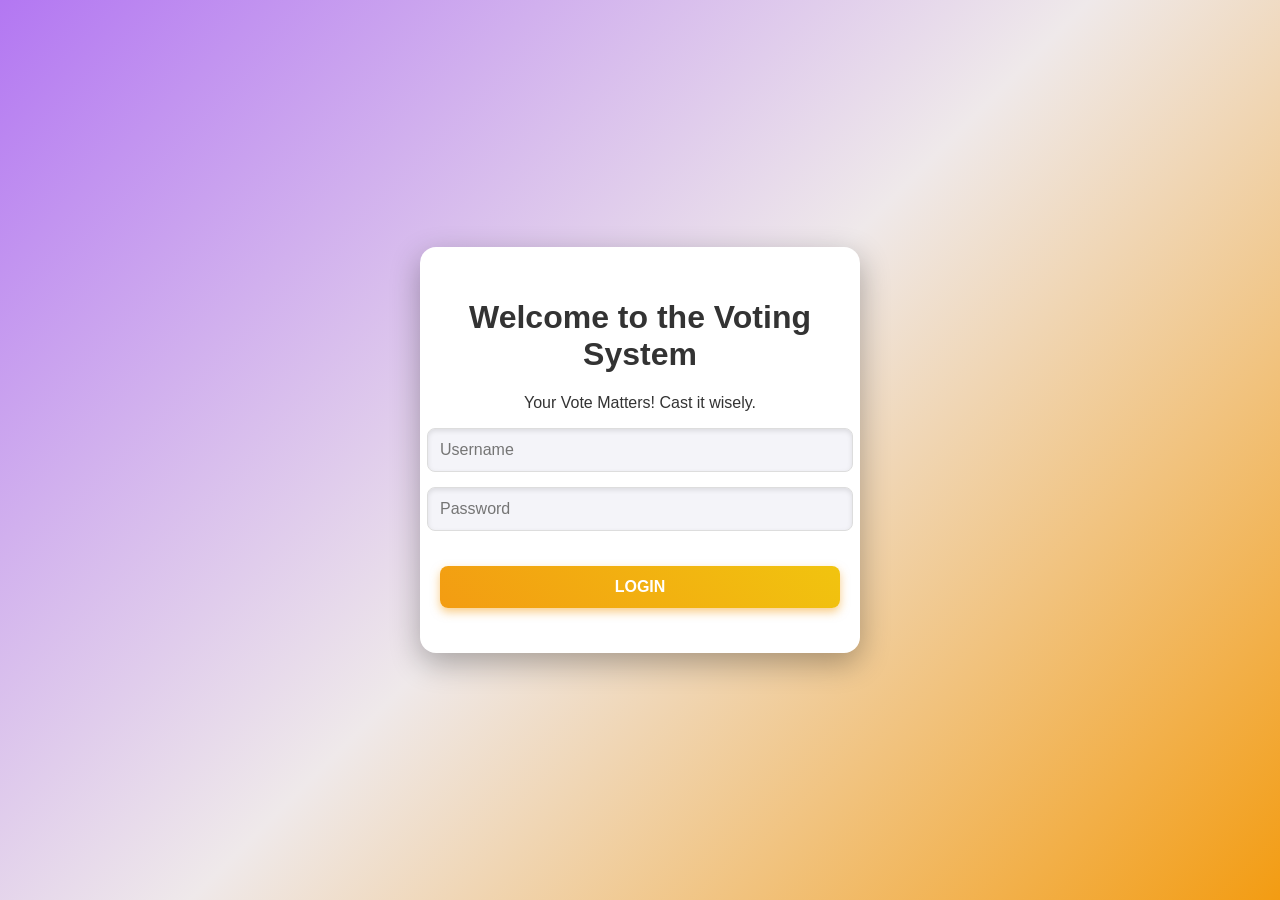
<file: online voting system/index.html>
<!DOCTYPE html>
<html lang="en">
<head>
    <meta charset="UTF-8">
    <meta name="viewport" content="width=device-width, initial-scale=1.0">
    <title>Login</title>
    <link rel="stylesheet" href="style.css">
</head>
<body>
    <div class="container">
        <h1>Welcome to the Voting System</h1>
        <p>Your Vote Matters! Cast it wisely.</p>
        <form id="loginForm">
            <input type="text" id="username" placeholder="Username" required>
            <input type="password" id="password" placeholder="Password" required>
            <button type="submit">Login</button>
        </form>
    </div>
    <script src="login.js"></script>
</body>
</html>
</file>
<file: online voting system/style.css>
body {
    font-family: 'Poppins', sans-serif;
    margin: 0;
    padding: 0;
    background: linear-gradient(135deg, #b377f2, #efe9ea, #f39c12);
    color: #333;
    display: flex;
    justify-content: center;
    align-items: center;
    min-height: 100vh;
    overflow-x: hidden;
    overflow-y: auto;
}

/* Welcome container styling */
.container {
    background: #ffffff;
    padding: 30px 20px;
    border-radius: 16px;
    box-shadow: 0 10px 30px rgba(0, 0, 0, 0.3);
    width: 100%;
    max-width: 400px;
    text-align: center;
    animation: fadeIn 1s ease-out;
}

/* Animations */
@keyframes fadeIn {
    from {
        opacity: 0;
        transform: translateY(-20px);
    }
    to {
        opacity: 1;
        transform: translateY(0);
    }
}

@keyframes textGlow {
    0% {
        text-shadow: 0 0 5px #f8f5f0, 0 0 10px #f8efe0, 0 0 20px #f3eadd;
    }
    50% {
        text-shadow: 0 0 10px #efeae2, 0 0 20px #e2e0d5, 0 0 30px #e7e3dd;
    }
    100% {
        text-shadow: 0 0 5px #ecdfdf, 0 0 10px #eee2e2, 0 0 20px #efe7e7;
    }
}

/* Welcome heading */
.welcome {
    font-size: 26px;
    margin-bottom: 10px;
    color: #f31212;
    text-transform: uppercase;
    letter-spacing: 2px;
    animation: textGlow 1.5s infinite ease-in-out;
}

/* Voting slogan */
.slogan {
    font-size: 16px;
    margin-bottom: 20px;
    color: #555;
    font-style: italic;
    font-weight: bold;
}

/* Input and button styling */
form {
    display: flex;
    flex-direction: column;
    align-items: center;
}

label {
    font-size: 16px;
    margin-bottom: 10px;
    color: #555;
    font-weight: bold;
}

input[type="text"],
input[type="password"],
button {
    width: 100%;
    padding: 12px;
    margin-bottom: 15px;
    border-radius: 8px;
    border: none;
    outline: none;
    font-size: 16px;
    font-family: 'Poppins', sans-serif;
}

input[type="text"],
input[type="password"] {
    background: #f4f4f9;
    border: 1px solid #ddd;
    box-shadow: inset 0 2px 5px rgba(0, 0, 0, 0.1);
    transition: all 0.3s ease;
}

input[type="text"]:focus,
input[type="password"]:focus {
    border-color: #f39c12;
    box-shadow: 0 0 5px rgba(243, 156, 18, 0.5);
}

button {
    background: linear-gradient(45deg, #f39c12, #f1c40f);
    color: #fff;
    cursor: pointer;
    font-weight: bold;
    text-transform: uppercase;
    box-shadow: 0 4px 10px rgba(243, 156, 18, 0.5);
    transition: all 0.3s ease;
}

button:hover {
    background: linear-gradient(45deg, #f1c40f, #f39c12);
    box-shadow: 0 6px 15px rgba(243, 156, 18, 0.7);
    transform: translateY(-2px);
}

button:active {
    transform: translateY(2px);
}

.hint {
    font-size: 12px;
    color: #666;
    margin-top: 10px;
    text-align: center;
    opacity: 0.8;
}

/* Responsive Design */
@media (max-width: 768px) {
    .container {
        padding: 20px 15px;
    }

    .welcome {
        font-size: 22px;
    }

    .slogan {
        font-size: 14px;
    }

    input[type="text"],
    input[type="password"],
    button {
        font-size: 14px;
        padding: 10px;
    }

    .hint {
        font-size: 10px;
    }
} 
/* Voting page container */
.vote-container {
    background: #ffffff;
    padding: 20px 30px;
    border-radius: 16px;
    box-shadow: 0 10px 30px rgba(0, 0, 0, 0.2);
    width: 90%;
    max-width: 600px;
    text-align: center;
    margin: 20px;
    animation: fadeIn 1s ease-out;
    
}

/* Party logos grid */
/* Party logos grid */
.party-grid {
    display: flex;
    flex-wrap: wrap;
    justify-content: center;
    gap: 30px;
    margin: 20px 0;
}

/* Party card styling */
.party-card {
    position: relative;
    border-radius: 12px;
    overflow: hidden;
    box-shadow: 0 4px 10px rgba(0, 0, 0, 0.1);
    transition: transform 0.3s ease, box-shadow 0.3s ease;
    cursor: pointer;
    background: linear-gradient(135deg, #e3e3e3, #ffffff);
    text-align: center;
    margin: 0 auto;
}

.party-card:hover {
    transform: translateY(-5px);
    box-shadow: 0 8px 15px rgba(0, 0, 0, 0.2);
}

/* Party logo image */
.party-card img {
    width: 100%;
    height: 100px;
    object-fit: contain;
    margin-top: 10px;
    border-bottom: 2px solid #ddd;
    padding: 10px;
    background: #f7f7f7;
}

/* Party name */
.party-card p {
    margin: 0;
    padding: 10px;
    font-size: 16px;
    font-weight: bold;
    text-transform: capitalize;
    color: #333;
    background: #f39c12;
    border-top: 2px solid #e67e22;
}

/* Radio input */
.party-card input[type="radio"] {
    position: absolute;
    top: 10px;
    left: 10px;
    transform: scale(1.2);
    cursor: pointer;
}

/* Submit button */
button {
    margin-top: 20px;
    width: 100%;
    padding: 12px;
    border-radius: 8px;
    border: none;
    background: linear-gradient(45deg, #f39c12, #f1c40f);
    color: white;
    font-weight: bold;
    font-size: 16px;
    cursor: pointer;
    box-shadow: 0 4px 10px rgba(243, 156, 18, 0.5);
    transition: all 0.3s ease;
}

button:hover {
    background: linear-gradient(45deg, #f1c40f, #f39c12);
    box-shadow: 0 6px 15px rgba(243, 156, 18, 0.7);
    transform: translateY(-2px);
}
</file>
